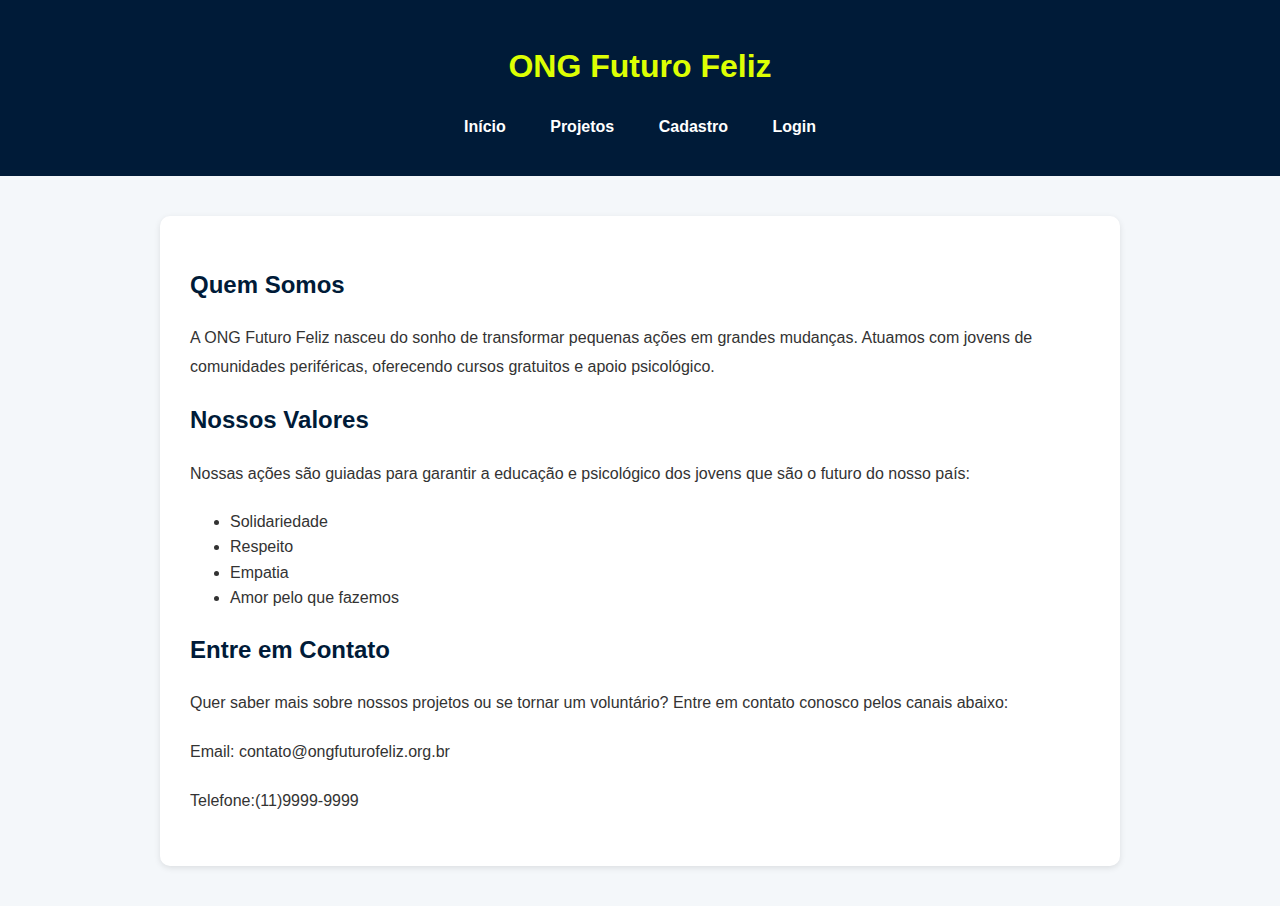
<file: index.html>
<!DOCTYPE html>
<html lang="pt-BR">
<head>
    <meta charset="UTF-8">
    <meta name="viewport" content="width=device-width, initial-scale=1.0">
    <title>ONG Futuro Feliz </title>
    <link rel="stylesheet" href="css/style.css">
<link rel="stylesheet" href="css/componentes.css">
<link rel="stylesheet" href="css/responsivo.css">
</head>

<body>
    <header>
        <h1>ONG Futuro Feliz </h1>
        <button class="menu-toggle">☰</button>
        <nav>
        <ul>
            <li><a href="index.html">Início</a></li>
            <li><a href="projetos.html">Projetos</a></li>
            <li><a href="cadastro.html">Cadastro</a></li>
            <li><a href="login.html">Login</a></li>
        </ul>
    </nav>
    </header>


    <main>
    <section>
        <h2>Quem Somos</h2>
        <p> A ONG Futuro Feliz nasceu do sonho de transformar pequenas ações
em grandes mudanças. Atuamos com jovens de comunidades periféricas, 
oferecendo cursos gratuitos e apoio psicológico.</p>
    </section>

    <section>
        <h2>Nossos Valores</h2>
        <p> Nossas ações são guiadas para garantir a educação e psicológico 
            dos jovens que são o futuro do nosso país:</p>
            <ul>
                <li>Solidariedade</li>
                <li>Respeito</li>
                <li>Empatia</li>
                <li>Amor pelo que fazemos</li>
            </ul>
    </section>

    <section>
        <h2>Entre em Contato</h2>
        <p> Quer saber mais sobre nossos projetos ou se tornar um voluntário?
            Entre em contato conosco pelos canais abaixo:
        </p>
        <p>Email: contato@ongfuturofeliz.org.br</p>
        <p>Telefone:(11)9999-9999</p>
    </section>
    
</main>
</script>
<script src="css/js/script.js"></script>
</body>
</html>
</file>
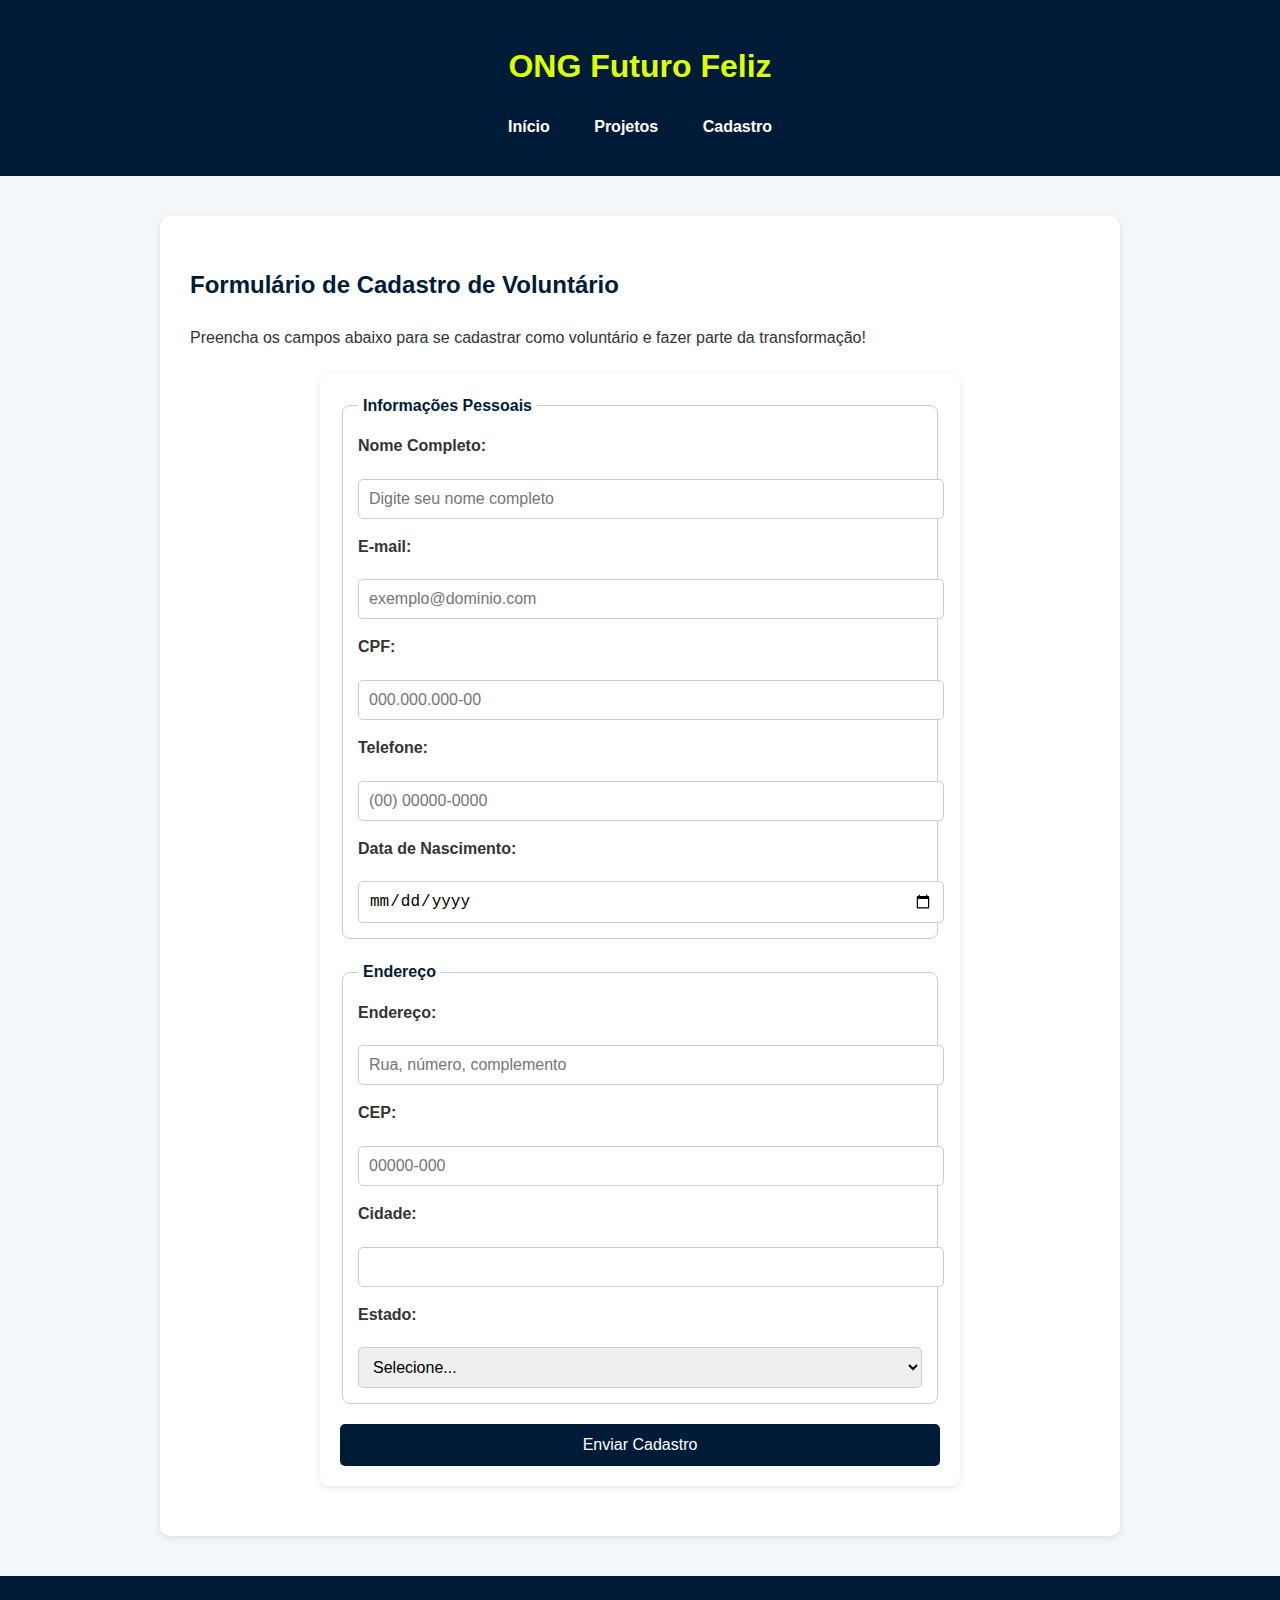
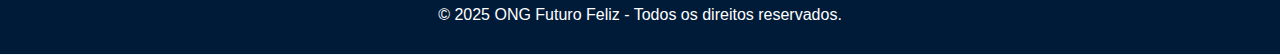
<file: cadastro.html>
<!DOCTYPE html>
<html lang="pt-BR">
<head>
    <meta charset="UTF-8">
    <meta name="viewport" content="width=device-width, initial-scale=1.0">
    <title>Cadastro - ONG Futuro Feliz</title>
    <link rel="stylesheet" href="css/style.css">
    <link rel="stylesheet" href="css/componentes.css">
<link rel="stylesheet" href="css/responsivo.css">
</head>
<body>

    <header>
        <h1>ONG Futuro Feliz</h1>
        <button class="menu-toggle" aria-label="Abrir menu">☰</button>
        <nav>
            <ul>
                <li><a href="index.html">Início</a></li>
                <li><a href="projetos.html">Projetos</a></li>
                <li><a href="cadastro.html">Cadastro</a></li>
            </ul>
        </nav>
    </header>

    <main>
        <section>
            <h2>Formulário de Cadastro de Voluntário</h2>
            <p>Preencha os campos abaixo para se cadastrar como voluntário e fazer parte da transformação!</p>

            <form action="#" method="post">

                <fieldset>
                    <legend>Informações Pessoais</legend>

                    <label for="nome">Nome Completo:</label>
                    <input type="text" id="nome" name="nome" required placeholder="Digite seu nome completo">

                    <label for="email">E-mail:</label>
                    <input type="email" id="email" name="email" required placeholder="exemplo@dominio.com">

                    <label for="cpf">CPF:</label>
                    <input type="text" id="cpf" name="cpf" required placeholder="000.000.000-00">

                    <label for="telefone">Telefone:</label>
                    <input type="tel" id="telefone" name="telefone" required placeholder="(00) 00000-0000">

                    <label for="data_nascimento">Data de Nascimento:</label>
                    <input type="date" id="data_nascimento" name="data_nascimento" required>
                </fieldset>

                <fieldset>
                    <legend>Endereço</legend>

                    <label for="endereco">Endereço:</label>
                    <input type="text" id="endereco" name="endereco" required placeholder="Rua, número, complemento">

                    <label for="cep">CEP:</label>
                    <input type="text" id="cep" name="cep" required placeholder="00000-000">

                    <label for="cidade">Cidade:</label>
                    <input type="text" id="cidade" name="cidade" required>

                    <label for="estado">Estado:</label>
                    <select id="estado" name="estado" required>
                        <option value="">Selecione...</option>
                        <option value="SP">SP</option>
                        <option value="RJ">RJ</option>
                        <option value="MG">MG</option>
                        <option value="RS">RS</option>
                        <option value="BA">BA</option>
                        <option value="PE">PE</option>
                        <option value="PR">PR</option>
                        <option value="SC">SC</option>
                        <option value="DF">DF</option>
                    </select>
                </fieldset>

                <button type="submit">Enviar Cadastro</button>
            </form>
        </section>
    </main>

    <footer>
        <p>&copy; 2025 ONG Futuro Feliz - Todos os direitos reservados.</p>
    </footer>
<script>
    
    function aplicarMascara(input, mascara) {
        input.addEventListener('input', () => {
            let valor = input.value.replace(/\D/g, ''); // remove tudo que não é número
            let novoValor = '';
            let i = 0;

            for (let m of mascara) {
                if (m === '#') {
                    if (valor[i]) {
                        novoValor += valor[i++];
                    } else {
                        break;
                    }
                } else {
                    novoValor += m;
                }
            }
            input.value = novoValor;
        });
    }

    
    const cpfInput = document.getElementById('cpf');
    const telefoneInput = document.getElementById('telefone');
    const cepInput = document.getElementById('cep');

    
    aplicarMascara(cpfInput, '###.###.###-##');
    aplicarMascara(telefoneInput, '(##) #####-####');
    aplicarMascara(cepInput, '#####-###');
</script>
<script src="css/js/script.js"></script>
</body>
</html>
</file>
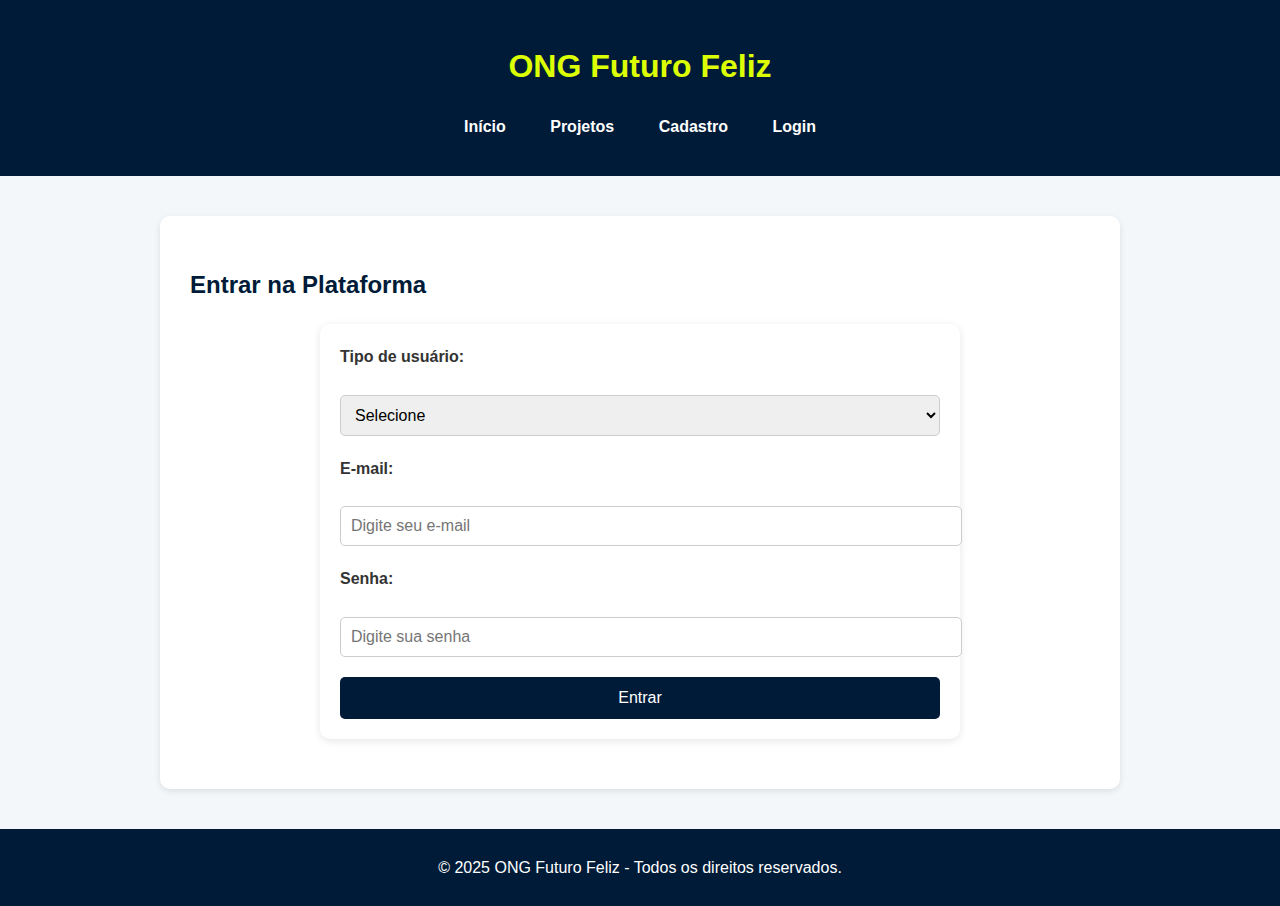
<file: login.html>
<!DOCTYPE html>
<html lang="pt-BR">
<head>
  <meta charset="UTF-8">
  <meta name="viewport" content="width=device-width, initial-scale=1.0">
  <title>Login - ONG Futuro Feliz</title>

 
   <link rel="stylesheet" href="css/style.css">
<link rel="stylesheet" href="css/componentes.css">
<link rel="stylesheet" href="css/responsivo.css">
</head>

<body>
 
  <header>
    <h1>ONG Futuro Feliz</h1>
    <button class="menu-toggle" aria-label="Abrir menu">☰</button>
    <nav>
      <ul>
        <li><a href="index.html">Início</a></li>
        <li><a href="projetos.html">Projetos</a></li>
        <li><a href="cadastro.html">Cadastro</a></li>
        <li><a href="login.html">Login</a></li>
      </ul>
    </nav>
  </header>

  
  <main>
    <section>
      <h2>Entrar na Plataforma</h2>
      
      
      <form id="loginForm">
        <label for="userType">Tipo de usuário:</label>
        <select id="userType" required>
          <option value="">Selecione</option>
          <option value="admin">Administrador</option>
          <option value="voluntario">Voluntário</option>
          <option value="doador">Doador</option>
        </select>

        <label for="email">E-mail:</label>
        <input type="email" id="email" placeholder="Digite seu e-mail" required>

        <label for="password">Senha:</label>
        <input type="password" id="password" placeholder="Digite sua senha" required>

        <button type="submit">Entrar</button>
      </form>

      
      <p id="error" style="color:red; margin-top:10px;"></p>
    </section>
  </main>

  <footer>
    <p>&copy; 2025 ONG Futuro Feliz - Todos os direitos reservados.</p>
  </footer>

  
  <script>
    
    document.getElementById("loginForm").addEventListener("submit", function(event) {
      event.preventDefault(); 

      
      const userType = document.getElementById("userType").value;
      const email = document.getElementById("email").value;
      const password = document.getElementById("password").value;
      const errorMsg = document.getElementById("error");

      
      const users = [
        { email: "admin@ong.com", password: "1234", type: "admin" },
        { email: "voluntario@ong.com", password: "1234", type: "voluntario" },
        { email: "doador@ong.com", password: "1234", type: "doador" }
      ];

      
      const userFound = users.find(user =>
        user.email === email && user.password === password && user.type === userType
      );

      
      if (userFound) {
        localStorage.setItem("usuarioLogado", JSON.stringify(userFound));
        window.location.href = "dashboard.html";
      } else {
        errorMsg.textContent = "E-mail, senha ou tipo de usuário incorreto!";
      }
    });
  </script>
  <script src="css/js/script.js"></script>
</body>
</html>
</file>
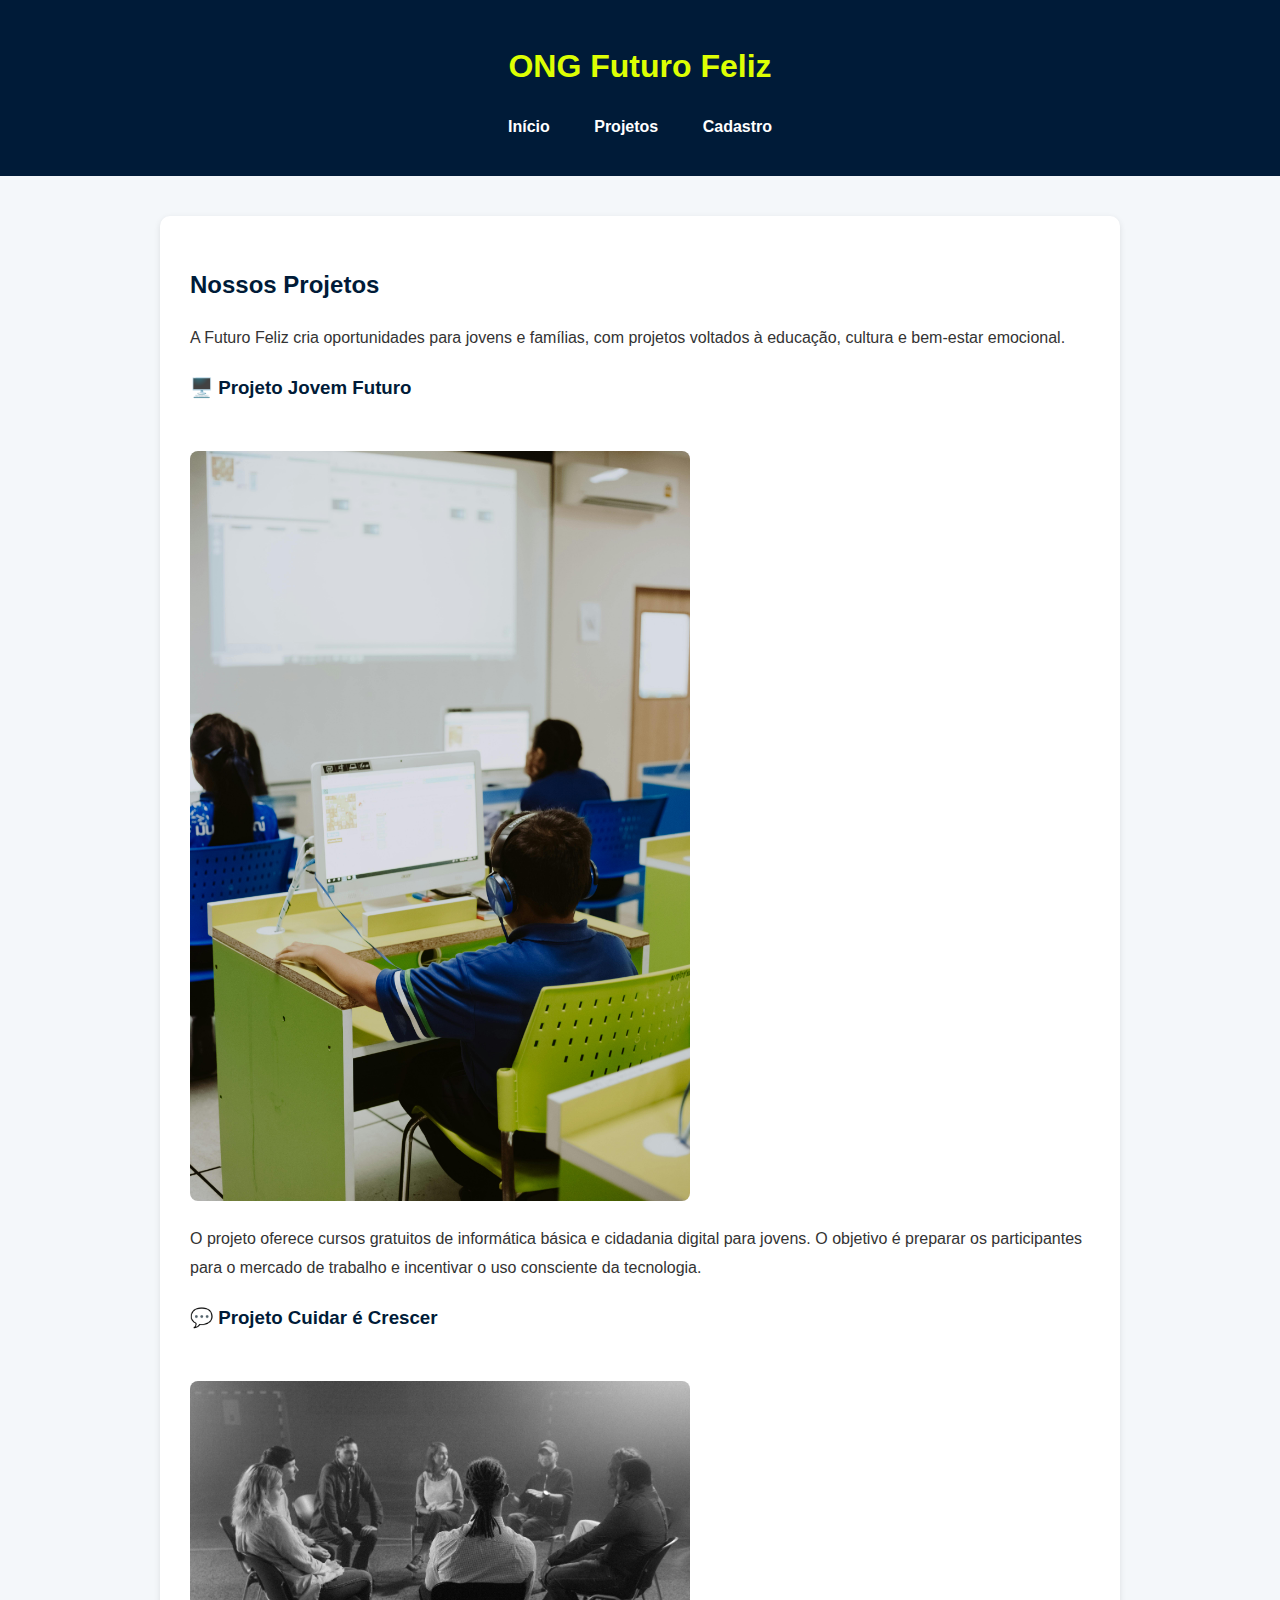
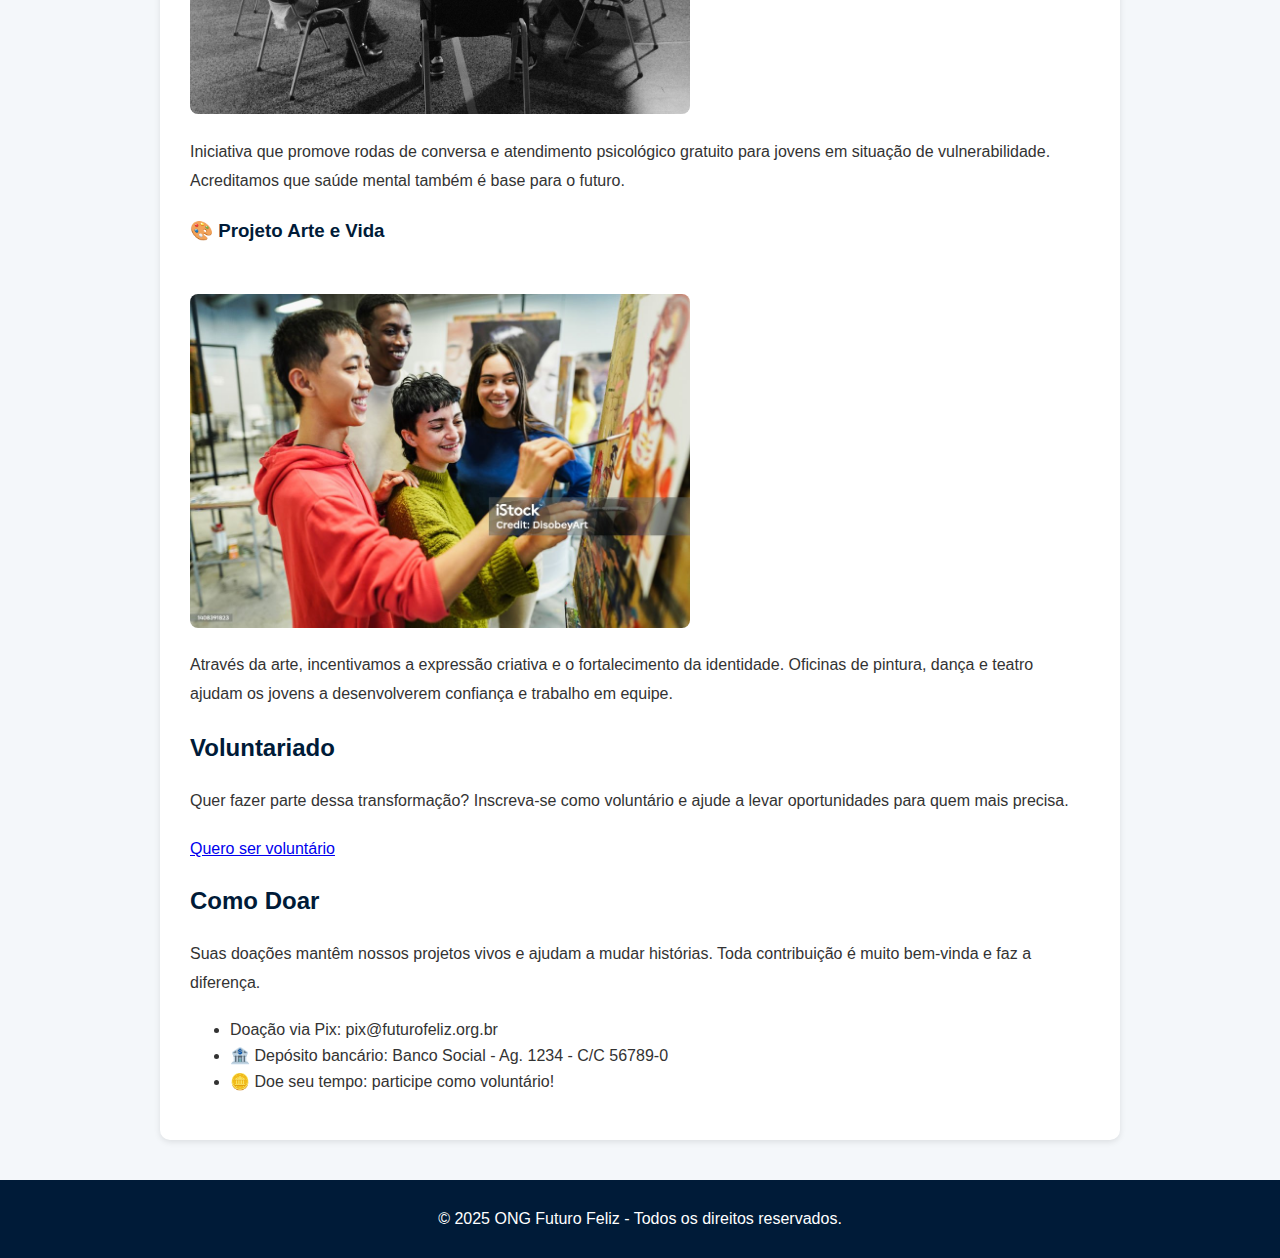
<file: projetos.html>
<!DOCTYPE html>
<html lang="pt-BR">
<head>
    <meta charset="UTF-8">
    <meta name="viewport" content="width=device-width, initial-scale=1.0">
    <title>Projetos - ONG Futuro Feliz</title>
   <link rel="stylesheet" href="css/style.css">
   <link rel="stylesheet" href="css/componentes.css">
<link rel="stylesheet" href="css/responsivo.css">

</head>
<body>

    <header>
        <h1>ONG Futuro Feliz</h1>
        <button class="menu-toggle" aria-label="Abrir menu">☰</button>
        <nav>
            <ul>
                <li><a href="index.html">Início</a></li>
                <li><a href="projetos.html">Projetos</a></li>
                <li><a href="cadastro.html">Cadastro</a></li>
            </ul>
        </nav>
    </header>

    <main>

        <section>
            <h2>Nossos Projetos</h2>
            <p>
                A Futuro Feliz cria oportunidades para jovens e famílias, 
                com projetos voltados à educação, cultura e bem-estar emocional.

            
                </p>
                </section>

                <section>
            <article>
                <h3>🖥️ Projeto Jovem Futuro</h3>
                <img src="css/img/projeto1.jpg" alt="Jovens participando de aula de informática" width="400">
                <p>
                    O projeto oferece cursos gratuitos de informática básica e cidadania digital 
                    para jovens. O objetivo é preparar os participantes para o mercado de trabalho
                    e incentivar o uso consciente da tecnologia.
                </p>
            </article>

            <article>
                <h3>💬 Projeto Cuidar é Crescer</h3>
                <img src="css/img/projeto2.jpg" alt="Atendimento psicológico coletivo" width="400">
                <p>
                    Iniciativa que promove rodas de conversa e atendimento psicológico gratuito 
                    para jovens em situação de vulnerabilidade. Acreditamos que saúde mental também é base para o futuro.
                </p>
            </article>

            <article>
                <h3>🎨 Projeto Arte e Vida</h3>
                <img src="css/img/projeto3.jpg" alt="Jovens pintando murais coloridos" width="400">
                <p>
                    Através da arte, incentivamos a expressão criativa e o fortalecimento da identidade. 
                    Oficinas de pintura, dança e teatro ajudam os jovens a desenvolverem confiança e trabalho em equipe.
                </p>
            </article>

            <section>
            <h2>Voluntariado</h2>
            <p>
                Quer fazer parte dessa transformação?
                Inscreva-se como voluntário e ajude a levar oportunidades para quem mais precisa.
            </p>
            <a href="cadastro.html">Quero ser voluntário</a>
        </section>

        <section>
            <h2>Como Doar</h2>
            <p>
                Suas doações mantêm nossos projetos vivos e ajudam a mudar histórias. 
                Toda contribuição é muito bem-vinda e faz a diferença.
            </p>
            <ul>
                <li> Doação via Pix: pix@futurofeliz.org.br</li>
                <li>🏦 Depósito bancário: Banco Social - Ag. 1234 - C/C 56789-0</li>
                <li>🪙 Doe seu tempo: participe como voluntário!</li>
            </ul>
        </section>

    </main>

    <footer>
        <p>&copy; 2025 ONG Futuro Feliz - Todos os direitos reservados.</p>
    </footer>
<script src="css/js/script.js"></script>
</body>
</html>
</file>
<file: css/style.css>
/* ESTILOS GERAIS */
body {
    font-family: Arial, sans-serif;
    line-height: 1.6;
    margin: 0;
    padding: 0;
    background-color: #f4f7fa;
    color: #333;
}

/* CABEÇALHO */
header {
    background-color: #001b38;
    color: white;
    text-align: center;
    padding: 20px 0;
}

/*  MENU DE NAVEGAÇÃO  */
nav ul {
    list-style: none;
    padding: 0;
}

nav ul li {
    display: inline-block;
    margin: 0 20px;
}

nav a {
    color: white;
    text-decoration: none;
    font-weight: bold;
}

nav a:hover {
    text-decoration: underline;
}

/* CONTEÚDO PRINCIPAL  */
main {
    max-width: 900px;
    margin: 40px auto;
    background: white;
    padding: 30px;
    border-radius: 10px;
    box-shadow: 0 2px 6px rgba(0,0,0,0.1);
}

/*  RODAPÉ  */
footer {
    background-color: #001b38;
    color: white;
    text-align: center;
    padding: 10px 0;
    margin-top: 30px;
}

/*  TÍTULOS  */
h1 {
    color: #ddff03;
}

h2, h3 {
    color: #001b38;
}

/*  IMAGENS  */
img {
    width: 100%;
    max-width: 500px;
    border-radius: 8px;
    margin-top: 30px;
}
</file>
<file: css/componentes.css>
/*  BOTÕES */
.btn {
    background-color: #001b38;
    color: white;
    padding: 10px 20px;
    border: none;
    border-radius: 5px;
    cursor: pointer;
}

.btn:hover {
    background-color: #004080;
}

/* CARDS */
.card {
    background-color: white;
    border: 1px solid #ccc;
    border-radius: 8px;
    padding: 15px;
    margin: 15px 0;
    box-shadow: 0 2px 4px rgba(0,0,0,0.1);
}

/*  FORMULÁRIOS  */
form {
    display: flex;
    flex-direction: column;
    gap: 10px;
}

input, textarea {
    padding: 8px;
    border: 1px solid #ccc;
    border-radius: 5px;
}

input:focus, textarea:focus {
    border-color: #001b38;
    outline: none;
}


main p,
section p,
article p {
    line-height: 1.8;
    margin-bottom: 20px;
}

/*  FORMULÁRIO DE CADASTRO  */
form {
    display: flex;
    flex-direction: column;  
    gap: 20px;               
    max-width: 600px;        
    margin: 20px auto;       
    padding: 20px;
    background-color: #fff;
    border-radius: 10px;
    box-shadow: 0 2px 8px rgba(0,0,0,0.1);
}

fieldset {
    border: 1px solid #ccc;
    border-radius: 8px;
    padding: 15px;
    display: flex;
    flex-direction: column;
    gap: 15px;               
}
legend {
    font-weight: bold;
    padding: 0 5px;
    color: #001b38;
}

label {
    font-weight: bold;
    margin-bottom: 5px;
}

input, select, textarea {
    padding: 10px;
    border: 1px solid #ccc;
    border-radius: 5px;
    font-size: 16px;
    width: 100%;             
}
input:focus, select:focus, textarea:focus {
    border-color: #001b38;
    outline: none;
}

button {
    padding: 12px 20px;
    font-size: 16px;
    background-color: #001b38;
    color: white;
    border: none;
    border-radius: 5px;
    cursor: pointer;
}

button:hover {
    background-color: #004080;
}
</file>
<file: css/responsivo.css>
@media (max-width: 768px) {
    nav ul li {
        display: block;
        margin: 10px 0;
    }

    main {
        margin: 15px;
        padding: 15px;
    }

    img {
        max-width: 100%;
    }

    .card {
        margin: 10px 0;
    }

    form {
        gap: 15px;
    }
}

/* MENU HAMBÚRGUER - MOBILE */
.menu-toggle {
    display: none;
    background: none;
    border: none;
    color: white;
    font-size: 28px;
    cursor: pointer;
}


@media (max-width: 768px) {
    nav ul {
        display: none; 
        flex-direction: column;
        background-color: var(--cor-primaria);
        position: absolute;
        top: 60px;
        right: 0;
        width: 200px;
        padding: 10px;
    }

    nav ul.mostrar {
        display: flex; 
    }

    .menu-toggle {
        display: block;
        position: absolute;
        top: 15px;
        right: 20px;
    }
}

/*  MENU HAMBURGUER */
.menu-toggle {
    display: none;
    font-size: 28px;
    background: none;
    border: none;
    color: white;
    cursor: pointer;
}


@media (max-width: 768px) {
    nav ul {
        display: none;
        flex-direction: column;
        background-color: var(--cor-primaria);
        position: absolute;
        top: 70px;
        left: 0;
        width: 100%;
        padding: 15px 0;
    }

    nav ul.mostrar {
        display: flex;
    }

    .menu-toggle {
        display: block;
        position: absolute;
        top: 25px;
        right: 20px;
    }

    nav ul li {
        margin: 10px 0;
        text-align: center;
    }

    nav a {
        color: white;
        font-size: 18px;
    }
}
</file>
